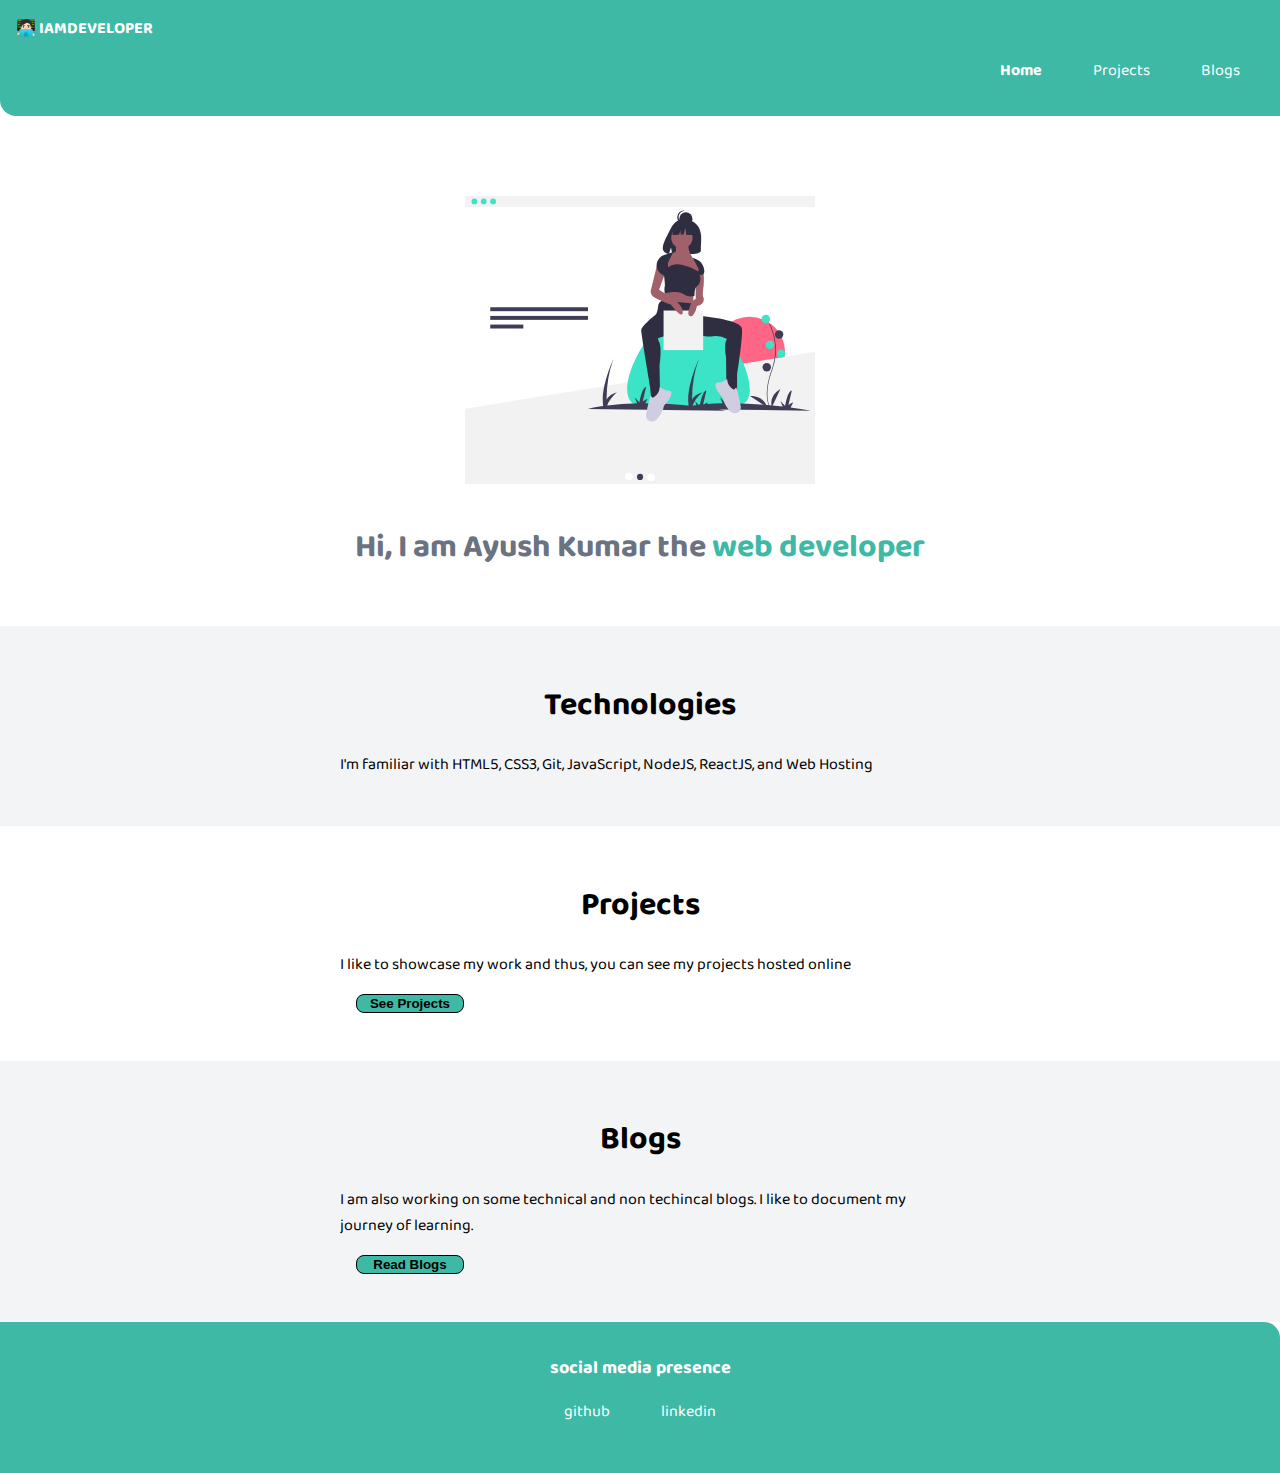
<file: index.html>
<!DOCTYPE html>
<html lang="en">

<head>
    <meta charset="UTF-8">
    <meta name="viewport" content="width=device-width, initial-scale=1.0">
    <title>My Portfolio</title>
    <link href="styles.css" rel="stylesheet" />
</head>

<body>
    <nav class="navigation container">
        <div class="nav-brand">🧑🏻‍💻 IAMDEVELOPER</div>
        <ul class="list-non-bullet nav-pills">
            <li class="list-item-inline">
                <a class="link link-active" href="/">Home</a>
            </li>
            <li class="list-item-inline">
                <a class="link" href="/projects.html">Projects</a>
            </li>
            <li class="list-item-inline">
                <a class="link" href="/blogs.html">Blogs</a>
            </li>
        </ul>
    </nav>

    <header class="hero">
        <img class="hero-img" src="port.svg" />
        <h1 class="hero-heading">Hi, I am Ayush Kumar the <span class="heading-inverted"> web developer</span></h1>
    </header>

    <section class="section ow">
        <div class="container container-center">
            <h1>Technologies</h1>
            <p>I'm familiar with HTML5, CSS3, Git, JavaScript, NodeJS, ReactJS, and Web Hosting</p>
        </div>
    </section>

    <section class="section">
        <div class="container container-center">
            <h1>Projects</h1>
            <p>I like to showcase my work and thus, you can see my projects hosted online</p>
            <button class="btn"> <a  class="nxt_link" href="/projects.html">See Projects</a></button>
        </div>
    </section>

    <section class="section ow">
        <div class="container container-center">
            <h1>Blogs</h1>
            <p>I am also working on some technical and non techincal blogs. I like to document my journey of learning.</p>
            <button class="btn"> <a class="nxt_link" href="/blogs.html">Read Blogs</a></button>
        </div>
    </section>

    <footer class="footer">
        <div class="footer-header">social media presence</div>
        <ul class="social-links list-non-bullet">
            <li class="list-item-inline">
                <a class="link" target="_blank" href="https://github.com/Ayush-kumar1">
                    github
                </a>
            </li>

            <li class="list-item-inline">
                <a class="link" target="_blank" href="https://www.linkedin.com/in/ayush-kumar-ab406a170/">
                    linkedin
                </a>
            </li>

        </ul>
    </footer>



</body>

</html>
</file>
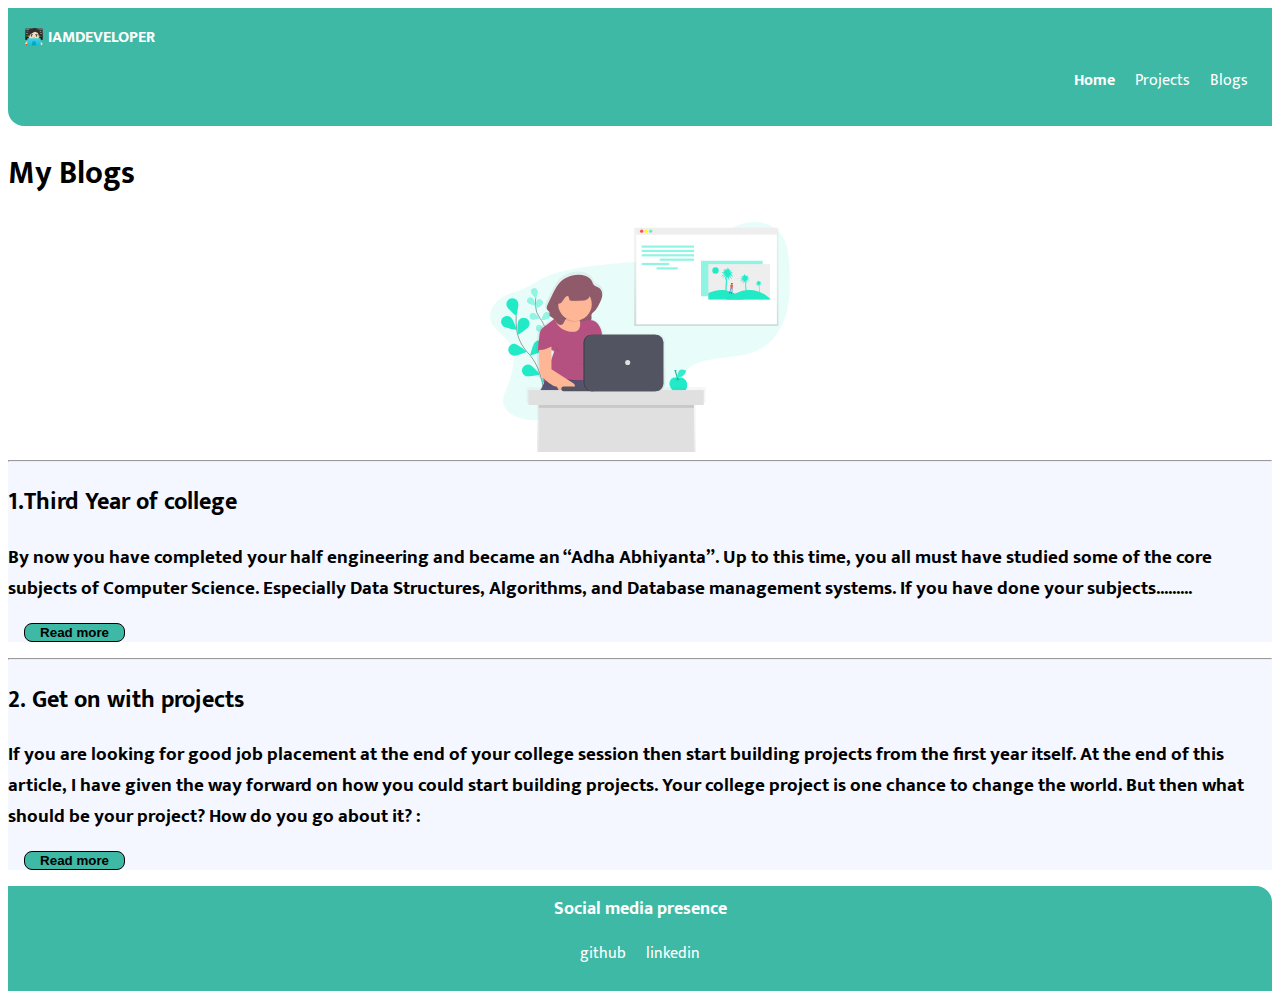
<file: blogs.html>
<!DOCTYPE html>
<html lang="en">

<head>
    <meta charset="UTF-8">
    <meta name="viewport" content="width=device-width, initial-scale=1.0">
    <title>My Blogs</title>
    <link href="pro_styles.css" rel="stylesheet" />
</head>

<body>

    <nav class="navigation container">
        <div class="nav-brand">🧑🏻‍💻 IAMDEVELOPER</div>
        <ul class="list-non-bullet nav-pills">
            <li class="list-item-inline">
                <a class="link link-active" href="/">Home</a>
            </li>
            <li class="list-item-inline">
                <a class="link" href="/projects.html">Projects</a>
            </li>
            <li class="list-item-inline">
                <a class="link" href="/blogs.html">Blogs</a>
            </li>
        </ul>
    </nav>

    <div class="intro">
        <h1>My Blogs</h1>
        <img class="pro_img" src="blo.svg">
    </div>
</body>


<div class="first">
    <hr>
    <h2>1.Third Year of college</h2>
    <h3> By now you have completed your half engineering and became an “Adha Abhiyanta”. Up to this time, you all must have studied some of the core subjects of Computer Science. Especially Data Structures, Algorithms, and Database management systems. If you
        have done your subjects.........</h3>

    <button class="btn"><a href="https://ayush-ak5555.medium.com/third-year-of-college-1f337b2e606" target="_blank">Read more</a></button>

</div>

<div class="first">
    <hr>

    <h2>2. Get on with projects</h2>

    <h3> If you are looking for good job placement at the end of your college session then start building projects from the first year itself. At the end of this article, I have given the way forward on how you could start building projects. Your college project
        is one chance to change the world. But then what should be your project? How do you go about it? :</h3>

    <button class="btn"><a href="https://ayush-ak5555.medium.com/get-on-with-projects-b8b7d828d1f0" target="_blank">Read more</a></button>

</div>

<footer class="footer">
    <div class="footer-header">Social media presence</div>
    <ul class="social-links list-non-bullet">
        <li class="list-item-inline">
            <a class="link" target="_blank" href="https://github.com/Ayush-kumar1">
                github
            </a>
        </li>

        <li class="list-item-inline">
            <a class="link" target="_blank" href="https://www.linkedin.com/in/ayush-kumar-ab406a170/">
                linkedin
            </a>
        </li>

    </ul>
</footer>

</html>
</file>
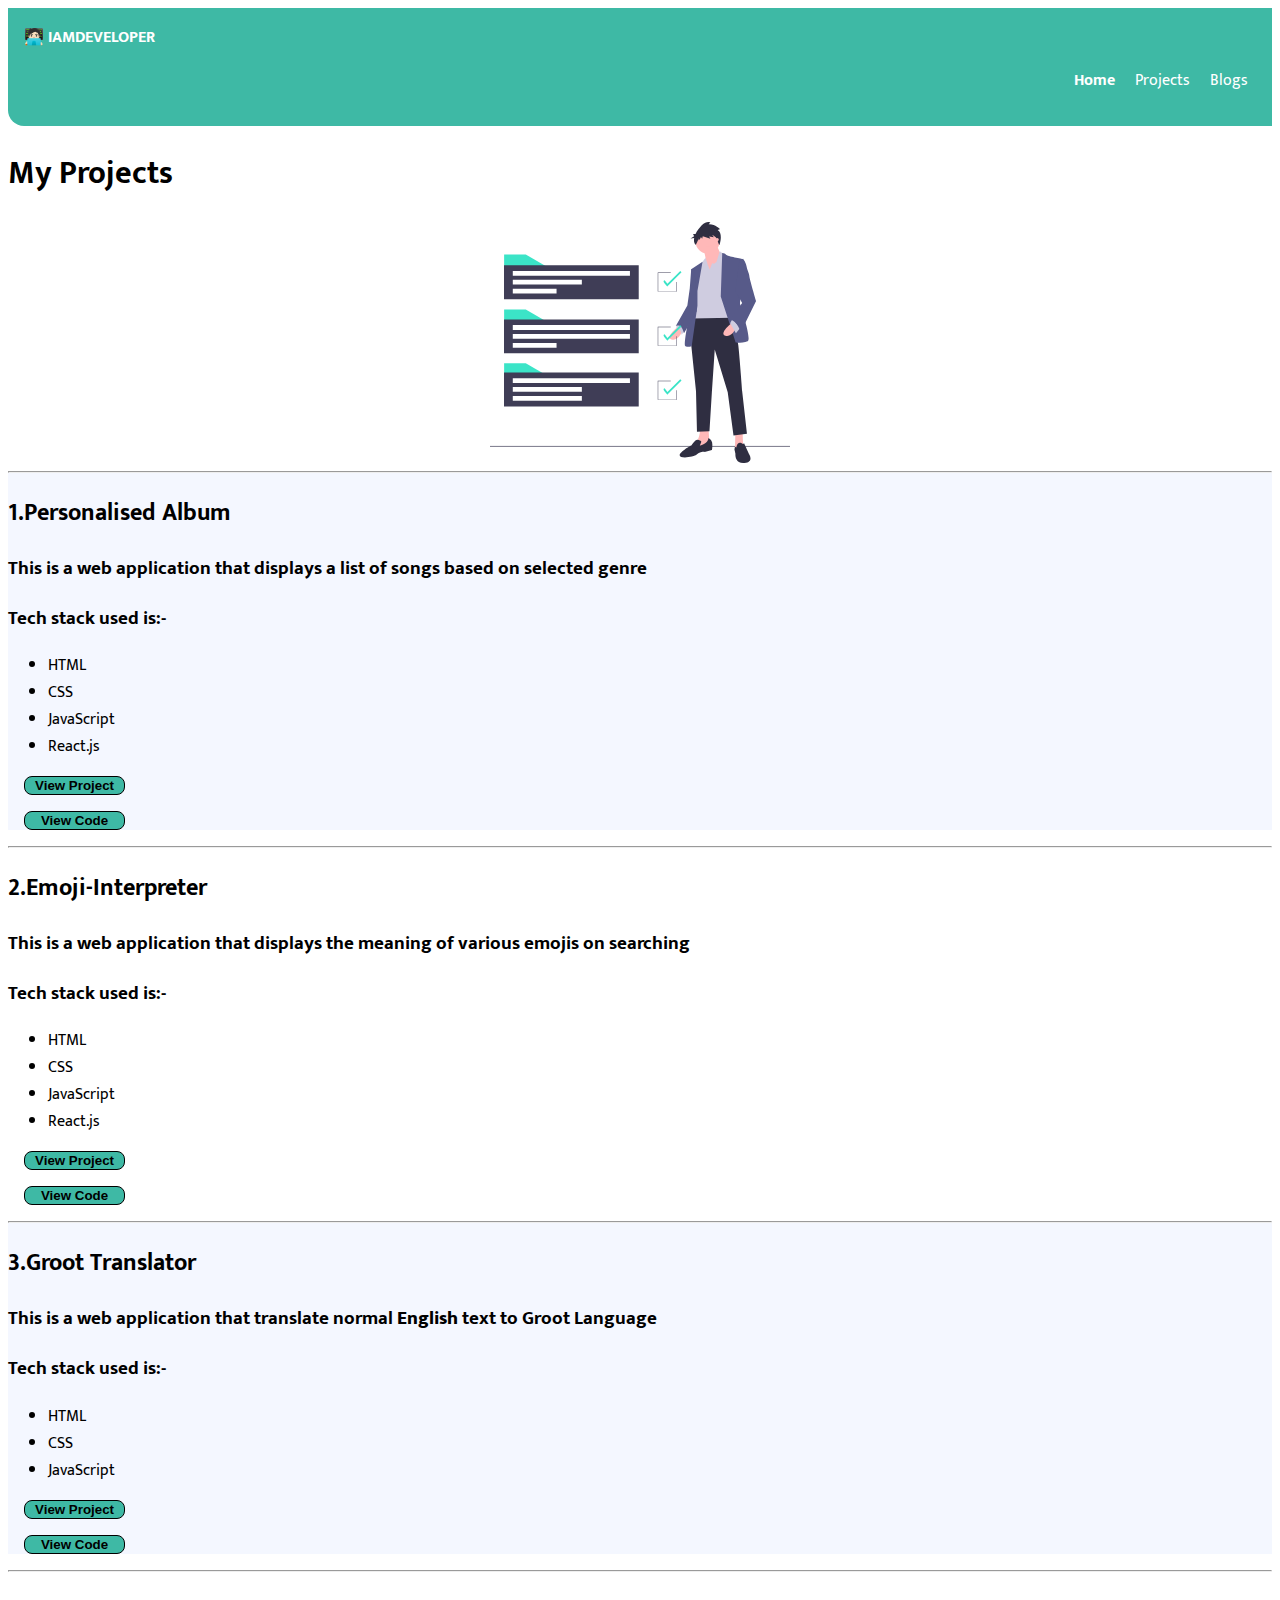
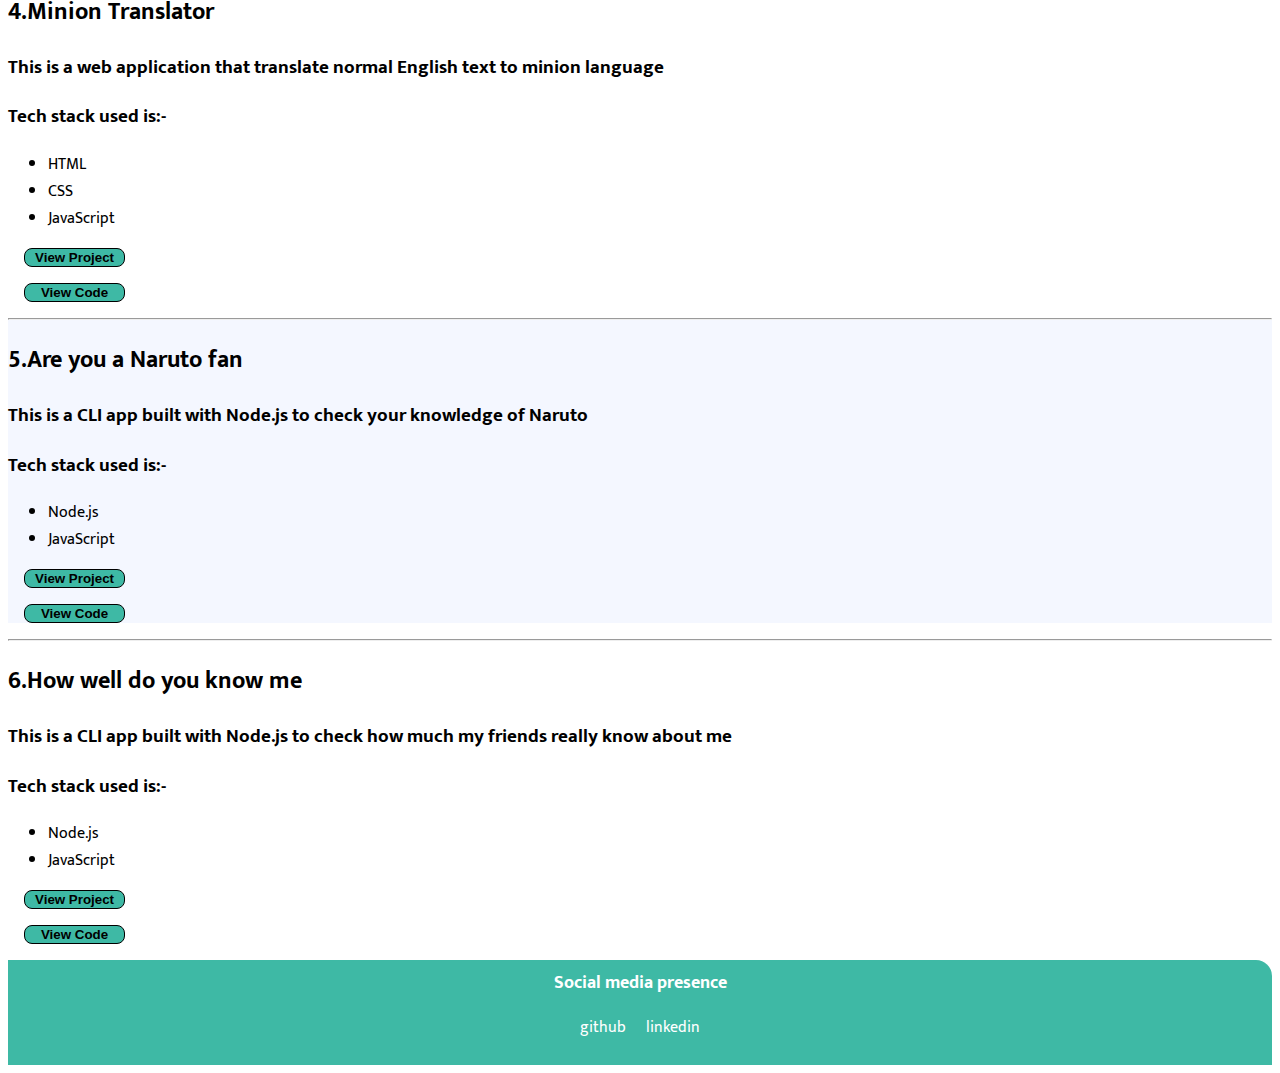
<file: projects.html>
<!DOCTYPE html>
<html lang="en">

<head>
    <meta charset="UTF-8">
    <meta name="viewport" content="width=device-width, initial-scale=1.0">
    <title>Projects</title>
    <link href="pro_styles.css" rel="stylesheet" />
</head>

<body>

    <nav class="navigation container">
        <div class="nav-brand">🧑🏻‍💻 IAMDEVELOPER</div>
        <ul class="list-non-bullet nav-pills">
            <li class="list-item-inline">
                <a class="link link-active" href="/">Home</a>
            </li>
            <li class="list-item-inline">
                <a class="link" href="/projects.html">Projects</a>
            </li>
            <li class="list-item-inline">
                <a class="link" href="/blogs.html">Blogs</a>
            </li>
        </ul>
    </nav>

    <div class="intro">
        <h1>My Projects</h1>
        <img class="pro_img" src="pro2.svg">
    </div>



    <div class="first">
        <hr>

        <h2>1.Personalised Album</h2>
        <h3>This is a web application that displays a list of songs based on selected genre</h3>
        <h3>Tech stack used is:-</h3>
        <ul>
            <li>HTML</li>
            <li>CSS</li>
            <li>JavaScript</li>
            <li>React.js</li>
        </ul>

        <button class="btn"><a  href="https://475gi.csb.app/">View Project</a></button>
        <button class="btn"><a target="_blank" href="https://github.com/Ayush-kumar1/My-Music-Album">View Code</a></button>
    </div>


    <div class="Second">
        <hr>
        <h2>2.Emoji-Interpreter</h2>

        <h3>This is a web application that displays the meaning of various emojis on searching</h3>
        <h3>Tech stack used is:-</h3>
        <ul>
            <li>HTML</li>
            <li>CSS</li>
            <li>JavaScript</li>
            <li>React.js</li>
        </ul>

        <button class="btn"><a  href="https://8fppc.csb.app/">View Project</a></button>
        <button class="btn"><a target="_blank" href="https://github.com/Ayush-kumar1/My-Food-Court">View Code</a></button>
    </div>


    <div class="first">
        <hr>

        <h2>3.Groot Translator</h2>
        <h3>This is a web application that translate normal <strong>English</strong> text to Groot Language</h3>
        <h3>Tech stack used is:-</h3>
        <ul>
            <li>HTML</li>
            <li>CSS</li>
            <li>JavaScript</li>

        </ul>

        <button class="btn"><a target="_blank" href="https://translator-groot.netlify.app">View Project</a></button>
        <button class="btn"><a target="_blank" href="https://github.com/Ayush-kumar1/Groot-Translator">View Code</a></button>
    </div>


    <div class="Second">
        <hr>
        <h2>4.Minion Translator</h2>

        <h3>This is a web application that translate normal English text to minion language</h3>
        <h3>Tech stack used is:-</h3>
        <ul>
            <li>HTML</li>
            <li>CSS</li>
            <li>JavaScript</li>

        </ul>

        <button class="btn"><a target="_blank" href="https://translator-minion.netlify.app">View Project</a></button>
        <button class="btn"><a target="_blank" href="https://github.com/Ayush-kumar1/Minion-translator">View Code</a></button>
    </div>


    <div class="first">
        <hr>

        <h2>5.Are you a Naruto fan</h2>
        <h3>This is a CLI app built with Node.js to check your knowledge of Naruto</h3>


        <h3>Tech stack used is:-</h3>
        <ul>
            <li>Node.js</li>

            <li>JavaScript</li>

        </ul>

        <button class="btn"><a target="_blank" href="https://repl.it/@AyushKumar30/NarutoQuiz-1?embed=1&output=1#index.js">View Project</a></button>
        <button class="btn"><a target="_blank" href="https://github.com/Ayush-kumar1/about-me-quiz">View Code</a></button>
    </div>


    <div class="Second">
        <hr>
        <h2>6.How well do you know me</h2>
        <h3>This is a CLI app built with Node.js to check how much my friends really know about me </h3>

        <h3>Tech stack used is:-</h3>
        <ul>

            <li>Node.js</li>
            <li>JavaScript</li>

        </ul>

        <button class="btn"><a target="_blank" target="_blank"href="https://repl.it/@AyushKumar30/About-Me-Quiz-1?embed=1&output=1#index.js">View Project</a></button>
        <button class="btn"><a target="_blank" href="https://github.com/Ayush-kumar1/about-me-quiz">View Code</a></button>
    </div>

    <footer class="footer">
        <div class="footer-header">Social media presence</div>
        <ul class="social-links list-non-bullet">
            <li class="list-item-inline">
                <a class="link" target="_blank" href="https://github.com/Ayush-kumar1">
                    github
                </a>
            </li>

            <li class="list-item-inline">
                <a class="link" target="_blank" href="https://www.linkedin.com/in/ayush-kumar-ab406a170/">
                    linkedin
                </a>
            </li>

        </ul>
    </footer>



</body>

</html>
</file>
<file: styles.css>
@import url('https://fonts.googleapis.com/css2?family=Montserrat:wght@400;700&display=swap');
@import url('https://fonts.googleapis.com/css2?family=Baloo+Bhai+2&display=swap');
:root {
    --primary-color: #3eb9a5;
    --off-white: #F3F4F6;
    --dark-gray: #6B7280;
}

body {
    /* font-family: 'Montserrat', sans-serif; */
    font-family: 'Baloo Bhai 2', cursive;
    margin: 0px
}

hr {
    margin: 2rem 0rem;
}


/** spaces **/

.margin-md {
    margin: 2rem;
}


/** container **/

.container {
    padding: 0rem 1rem;
}

.container-center {
    max-width: 600px;
    margin: auto;
}


/** links **/

.link {
    box-sizing: border-box;
    text-decoration: none;
    padding: 0.5rem 1rem;
    /* margin-top: 5rem;
    margin-bottom: 1rem; */
}

.link-primary {
    background-color: var(--primary-color);
    border-radius: 0.5rem;
    color: white
}

.link-secondary {
    color: var(--primary-color);
    border-radius: 0.5rem;
    border: 1px solid var(--primary-color);
}


/** look into BEM naming convention for CSS **/


/** lists **/

.list-non-bullet {
    list-style: none;
}

.list-item-inline {
    display: inline;
    padding: 0rem 0.5rem;
}


/** navigation **/

.navigation {
    background-color: var(--primary-color);
    color: white;
    padding: 1rem;
    border-bottom-left-radius: 1rem;
}

.navigation .nav-brand {
    font-weight: bold;
}

.navigation .nav-pills {
    text-align: right;
}

.navigation .link {
    color: white;
}

.navigation .link-active {
    font-weight: bold;
}


/** header **/

.hero {
    padding: 2rem;
    padding-top: 5rem;
}

.hero .hero-img {
    max-width: 350px;
    display: block;
    margin: auto;
}

.hero .hero-heading {
    text-align: center;
    padding-top: 1rem;
    color: var(--dark-gray);
}

.hero .hero-heading .heading-inverted {
    color: var(--primary-color);
}


/** sections **/

.section {
    padding: 2rem;
}

.section h1 {
    text-align: center;
}

.ow {
    background-color: var(--off-white);
}

.btn {
    border: 1px solid black;
    display: block;
    margin: 1rem;
    width: 18%;
    border-radius: 0.5rem;
    background-color: var(--primary-color);
    color: #000000;
    font-weight: bold;
    text-decoration: none;
}

.btn:hover {
    /* background-color: #3e8e41 */
    background-color: #b6d3b6
}

.btn:active {
    /* background-color: #3e8e41; */
    background-color: #b6d3b6;
    box-shadow: 0 5px #666;
    transform: translateY(4px);
}

.nxt_link {
    text-decoration: none;
    color: black;
}


/** footers **/

.footer {
    background-color: var(--primary-color);
    padding: 2rem 1rem;
    text-align: center;
    color: white;
    border-top-right-radius: 1rem;
}

.footer .link {
    color: white
}

.footer .footer-header {
    font-weight: bold;
    font-size: large;
}

.footer ul {
    padding-inline-start: 0px;
}
</file>
<file: pro_styles.css>
@import url('https://fonts.googleapis.com/css2?family=Mukta:wght@300&display=swap');
@import url('https://fonts.googleapis.com/css2?family=Baloo+Bhai+2&display=swap');

/* font-family: 'Mukta', sans-serif; */

body {
    /* font-family: 'Baloo Bhai 2', cursive; */
    font-family: 'Mukta', sans-serif;
}

:root {
    --primary-color: #3eb9a5;
    --off-white: #F3F4F6;
    --dark-gray: #6B7280;
}

.navigation {
    background-color: var(--primary-color);
    color: white;
    padding: 1rem;
    border-bottom-left-radius: 1rem;
}

.navigation .nav-brand {
    font-weight: bold;
}

.navigation .nav-pills {
    text-align: right;
}

.navigation .link {
    color: white;
}

.navigation .link-active {
    font-weight: bold;
}

.list-non-bullet {
    list-style: none;
}

.list-item-inline {
    display: inline;
    padding: 0rem 0.5rem;
}

.intro {
    font-family: 'Mukta', sans-serif;
}

.pro_img {
    max-width: 300px;
    display: block;
    margin: auto;
}

.first {
    background-color: #f4f7ff;
}

.btn {
    border: 1px solid black;
    display: block;
    margin: 1rem;
    width: 8%;
    border-radius: 0.5rem;
    background-color: var(--primary-color);
    color: #000000;
    font-weight: bold;
}

.btn:hover {
    /* background-color: #3e8e41 */
    background-color: #b6d3b6
}

.btn:active {
    /* background-color: #3e8e41; */
    background-color: #b6d3b6;
    box-shadow: 0 5px #666;
    transform: translateY(4px);
}

.footer {
    background-color: var(--primary-color);
    padding: 0.5rem 1rem;
    text-align: center;
    color: white;
    border-top-right-radius: 1rem;
}

.footer .link {
    color: white
}

.footer .footer-header {
    font-weight: bold;
    font-size: large;
}

.footer ul {
    padding-inline-start: 0px;
}

a {
    text-decoration: none;
    color: black;
}
</file>
